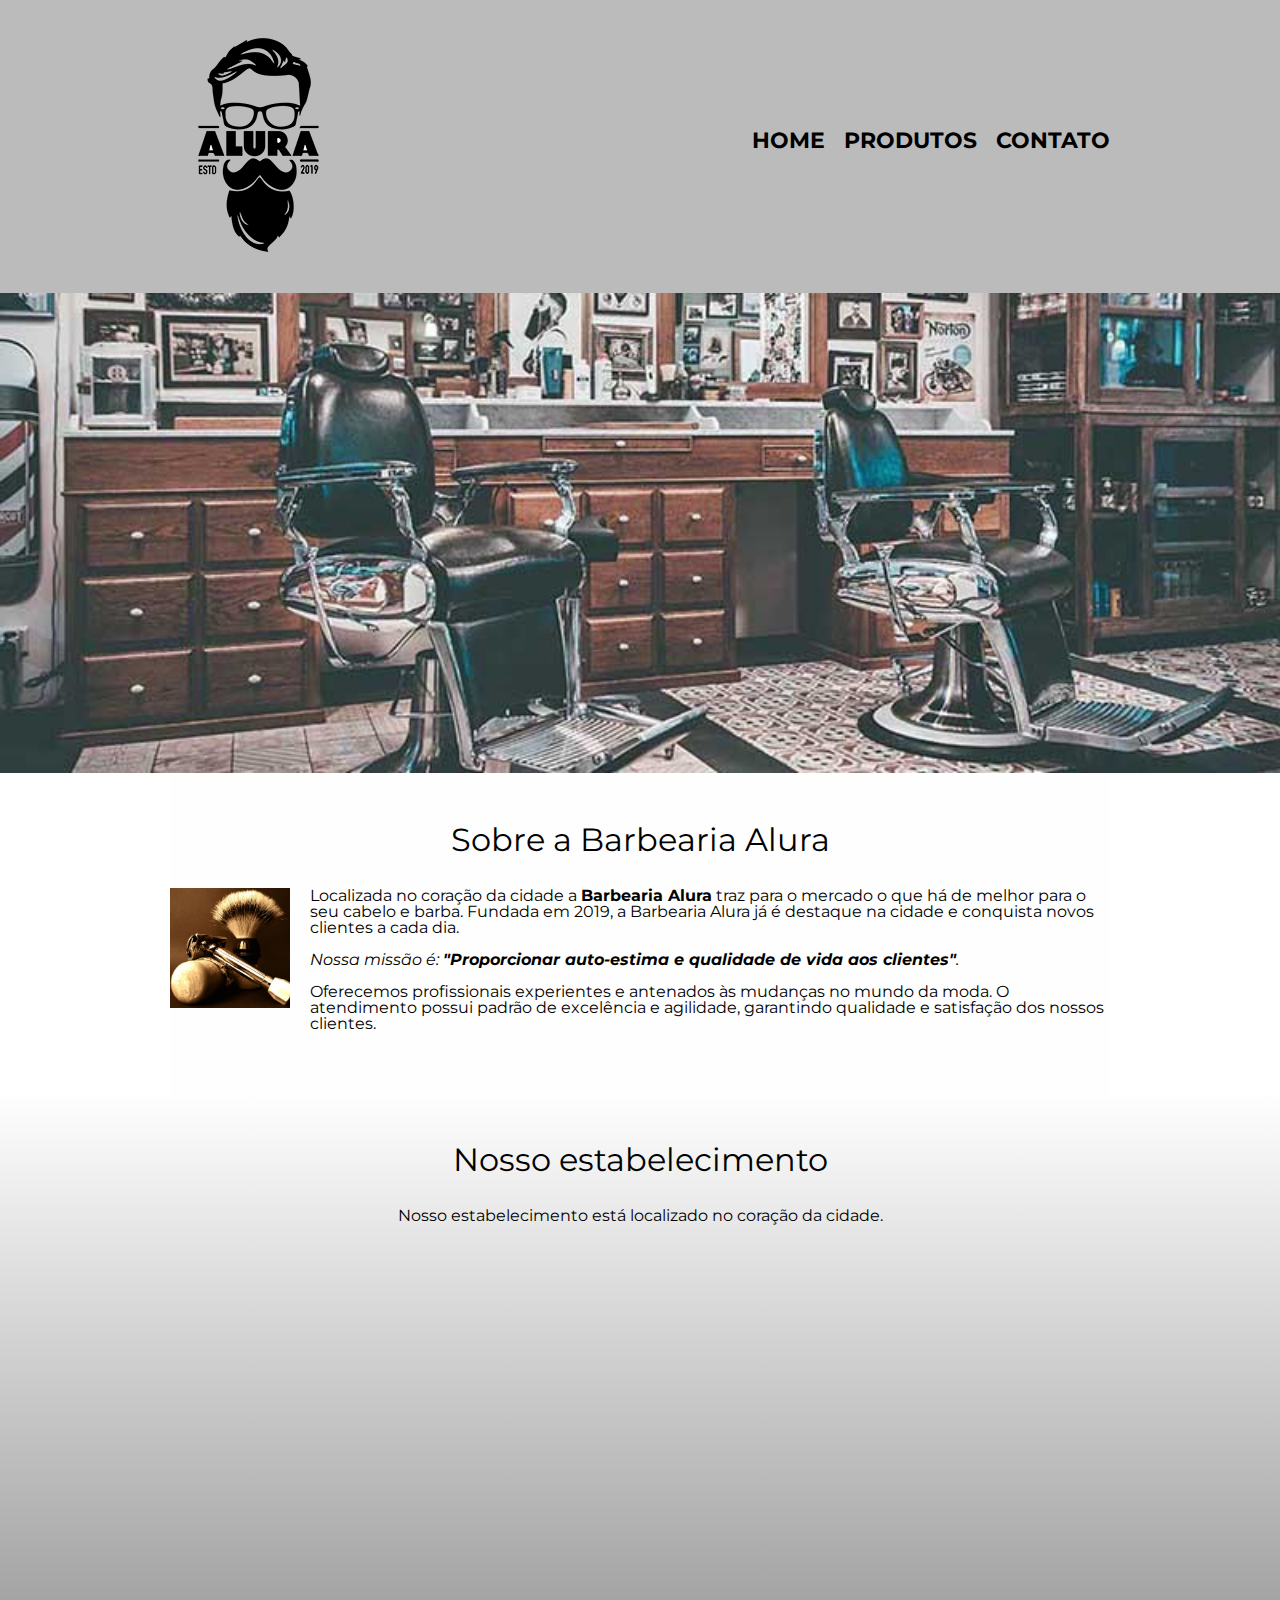
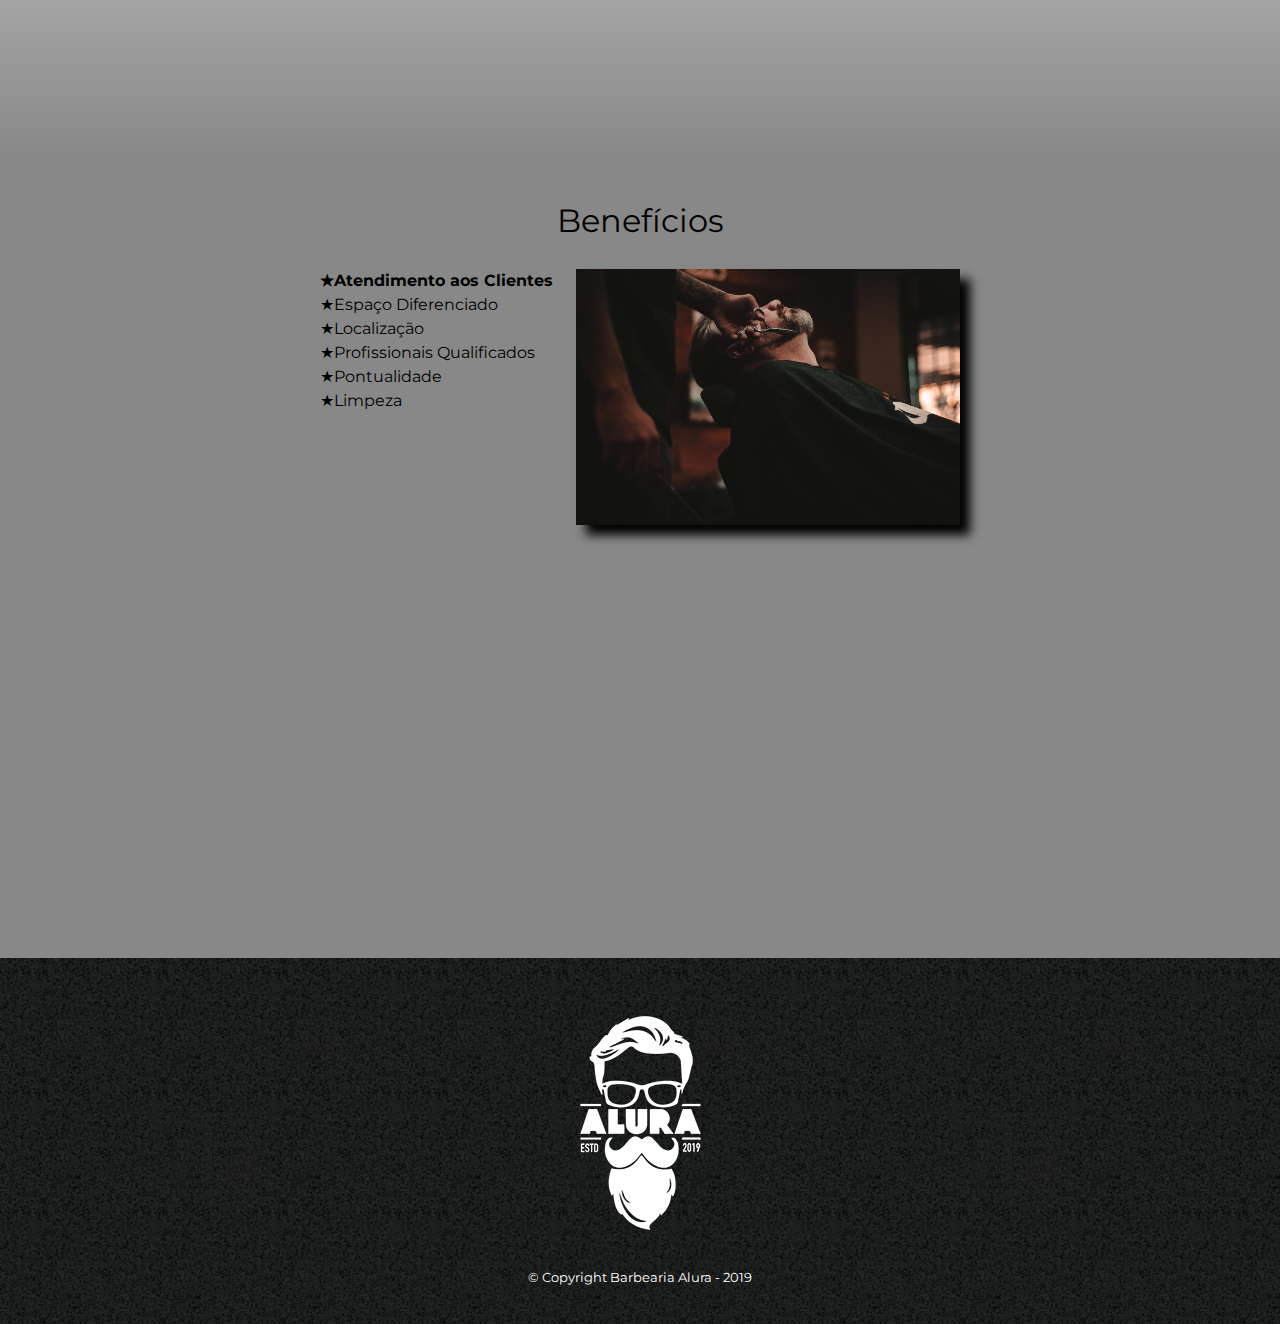
<file: index.html>
<!DOCTYPE html>

<html lang="pt-br">
    <head>
        <meta charset="UTF-8">
        <meta name="viewport" content="width=device-width">
        <title>Barbearia Alura</title>
        <link rel="stylesheet" href="reset.css">
        <link rel="stylesheet" href="style.css">
        <link href="https://fonts.googleapis.com/css2?family=Montserrat&display=swap" rel="stylesheet">
    </head>

    <body>
        <header>
            <div class="caixa">
                <h1> <img src="logo.png"> </h1>

                <nav>
                    <ul>
                        <li><a href="index.html">Home</a></li>
                        <li><a href="produtos.html">Produtos</a></li>
                        <li><a href="contato.html">Contato</a></li>
                    </ul>
                </nav>
            </div>
        </header>

        <img class="banner" src="banner.jpg">

        <main>
            <section class="principal">
                <h2 class="titulo-principal">Sobre a Barbearia Alura</h2>

                <img class="utensilios" src="utensilios.jpg" alt="Utensilios de um barbeiro.">

                <p>Localizada no coração da cidade a <strong>Barbearia Alura</strong> traz para o mercado o que há de melhor para o seu
                cabelo e barba. Fundada em 2019, a Barbearia Alura já é destaque na cidade e conquista novos clientes a cada
                dia.</p>
            
                <p id="marking"><em>Nossa missão é: <strong>"Proporcionar auto-estima e qualidade de vida aos clientes"</strong>.</em></p>
            
                <p>Oferecemos profissionais experientes e antenados às mudanças no mundo da moda. O atendimento possui 
                padrão de excelência e agilidade, garantindo qualidade e satisfação dos nossos clientes.</p>
            </section>

            <section class="mapa">
                <h3 class="titulo-principal">Nosso estabelecimento</h3>
                <p>Nosso estabelecimento está localizado no coração da cidade.</p>

                <div class="mapa-conteudo">
                    <iframe src="https://www.google.com/maps/embed?pb=!1m18!1m12!1m3!1d58513.
                    70489917665!2d-46.717634768749974!3d-23.5646162!2m3!1f0!2f0!3f0!3m2!1i1024!2i768!4f13.
                    1!3m3!1m2!1s0x94ce5a2b2ed7f3a1%3A0xab35da2f5ca62674!2sCaelum%20-
                    %20Escola%20de%20Tecnologia!5e0!3m2!1spt-BR!2sbr!4v1652486359427!5m2!1spt-BR!2sbr" 
                    width="100%" height="450" style="border:0;" allowfullscreen="" loading="lazy" 
                    referrerpolicy="no-referrer-when-downgrade">
                    </iframe>
                </div>
            </section>
        
            <section class="beneficios">
                <h3 class="titulo-principal">Benefícios</h3>
                <div class="conteudo-beneficios">
                    <ul class="lista-beneficios">
                        <li class="itens">Atendimento aos Clientes</li>
                        <li class="itens">Espaço Diferenciado</li>
                        <li class="itens">Localização</li>
                        <li class="itens">Profissionais Qualificados</li>
                        <li class="itens">Pontualidade</li>
                        <li class="itens">Limpeza</li>
                    </ul><img src="beneficios.jpg" class="imagem-beneficios">
                </div>

                <div class="video">
                    <iframe width="100%" height="315" src="https://www.youtube.com/embed/wcVVXUV0YUY" 
                    title="YouTube video player" frameborder="0" allow="accelerometer; autoplay; 
                    clipboard-write; encrypted-media; gyroscope; picture-in-picture" 
                    allowfullscreen>
                    </iframe>
                </div>
            </section>
        </main>

        <footer>
            <img src="logo-branco.png">
            <p class="copyright">&copy; Copyright Barbearia Alura - 2019</p>
        </footer>
    </body>
</html>
</file>
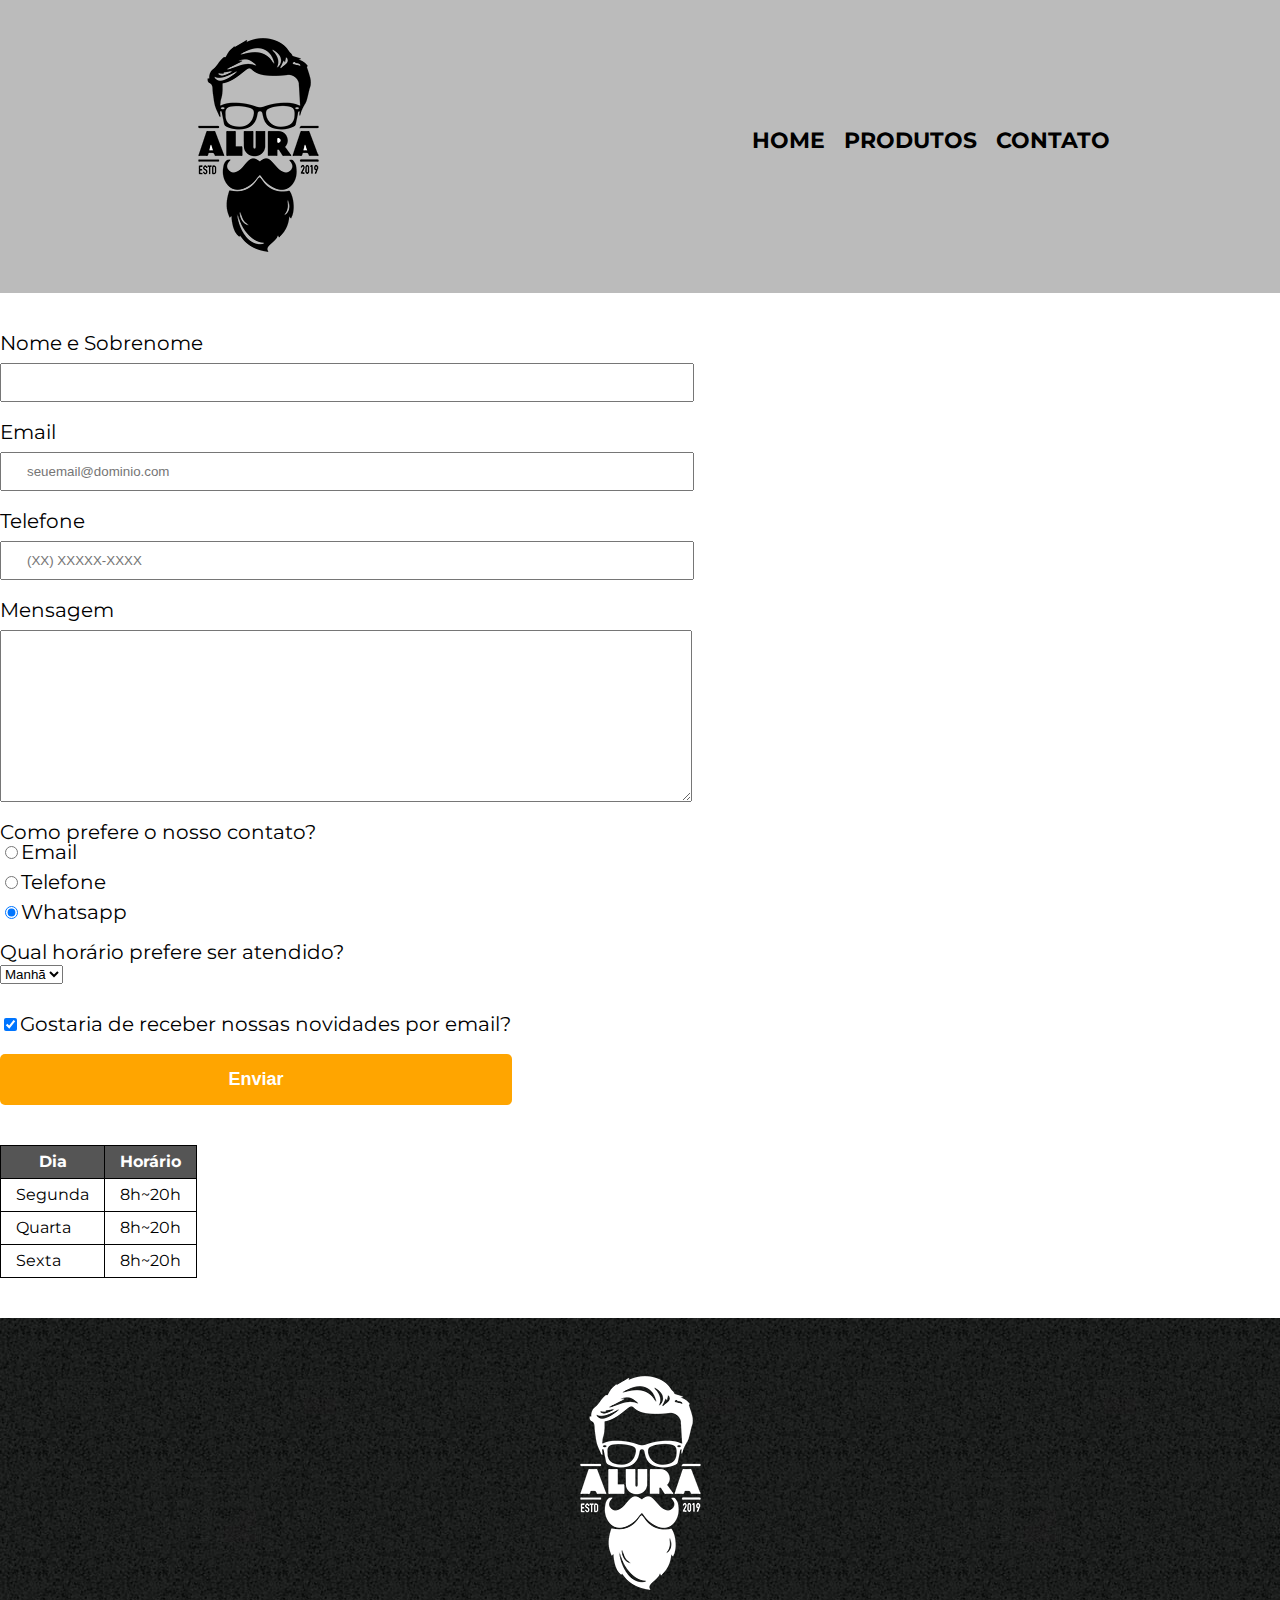
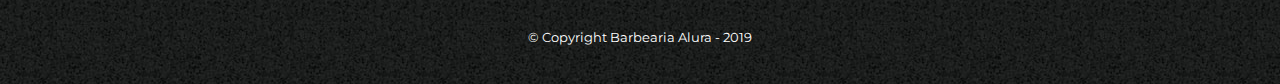
<file: contato.html>
<!DOCTYPE html>

<html lang="pt-br">
    <head>
        <meta charset="UTF-8">
        <meta name="viewport" content="width=device-width">
        <title>Barbearia Alura</title>
        <link rel="stylesheet" href="reset.css">
        <link rel="stylesheet" href="style.css">
        <link href="https://fonts.googleapis.com/css2?family=Montserrat&display=swap" rel="stylesheet">
    </head>
    <body>
        <header>
            <div class="caixa">
                <h1> <img src="logo.png" alt="Logo da Barbearia Alura"> </h1>

                <nav>
                    <ul>
                        <li><a href="index.html">Home</a></li>
                        <li><a href="produtos.html">Produtos</a></li>
                        <li><a href="contato.html">Contato</a></li>
                    </ul>
                </nav>
            </div>
        </header>

        <main>
            <form>
                <label for="nomesobrenome">Nome e Sobrenome</label>
                <input type="text" id="nomesobrenome" class="input-padrao" required>
                
                <label for="email">Email</label>
                <input type="email" id="email" class="input-padrao" required placeholder
                    ="seuemail@dominio.com">
                
                <label for="telefone">Telefone</label>
                <input type="tel" id="telefone" class="input-padrao" required placeholder
                    ="(XX) XXXXX-XXXX">

                <label for="mensagem">Mensagem</label>
                <textarea id="mensagem" cols="70" rows="10" class="input-padrao" required></textarea>

                <fieldset>
                    <legend>Como prefere o nosso contato?</p>
                    <label for="radio-email"><input type="radio" name="contato" value="email" 
                        id="radio-email">Email</label>
                    
                    <label for="radio-telefone"><input type="radio" name="contato" value="telefone" 
                        id="radio-telefone">Telefone</label>
                    
                    <label for="radio-whatsapp"><input type="radio" name="contato" value="whatsapp" 
                        id="radio-whatsapp" checked>Whatsapp</label>
                </fieldset>

                <fieldset>
                    <legend>Qual horário prefere ser atendido?</p>
                    <select>
                        <option>Manhã</option>
                        <option>Tarde</option>
                        <option>Noite</option>
                    </select>
                </fieldset>

                <label class="checkbox">
                    <input type="checkbox" checked>Gostaria de receber nossas novidades por email?
                </label>

                <input type="submit" value="Enviar" class="enviar">
            </form>

            <table class="table">
                <thead>
                    <tr>
                        <th>Dia</th>
                        <th>Horário</th>
                    </tr>
                </thead>
                <tbody>
                    <tr>
                        <td>Segunda</td>
                        <td>8h~20h</td>
                    </tr>
                    <tr>
                        <td>Quarta</td>
                        <td>8h~20h</td>
                    </tr>
                    <tr>
                        <td>Sexta</td>
                        <td>8h~20h</td>
                    </tr>
                </tbody>
            </table>
        </main>

        <footer>
            <img src="logo-branco.png" alt="Logo da Barbearia Alura">
            <p class="copyright">&copy; Copyright Barbearia Alura - 2019</p>
        </footer>
    </body>
</html>
</file>
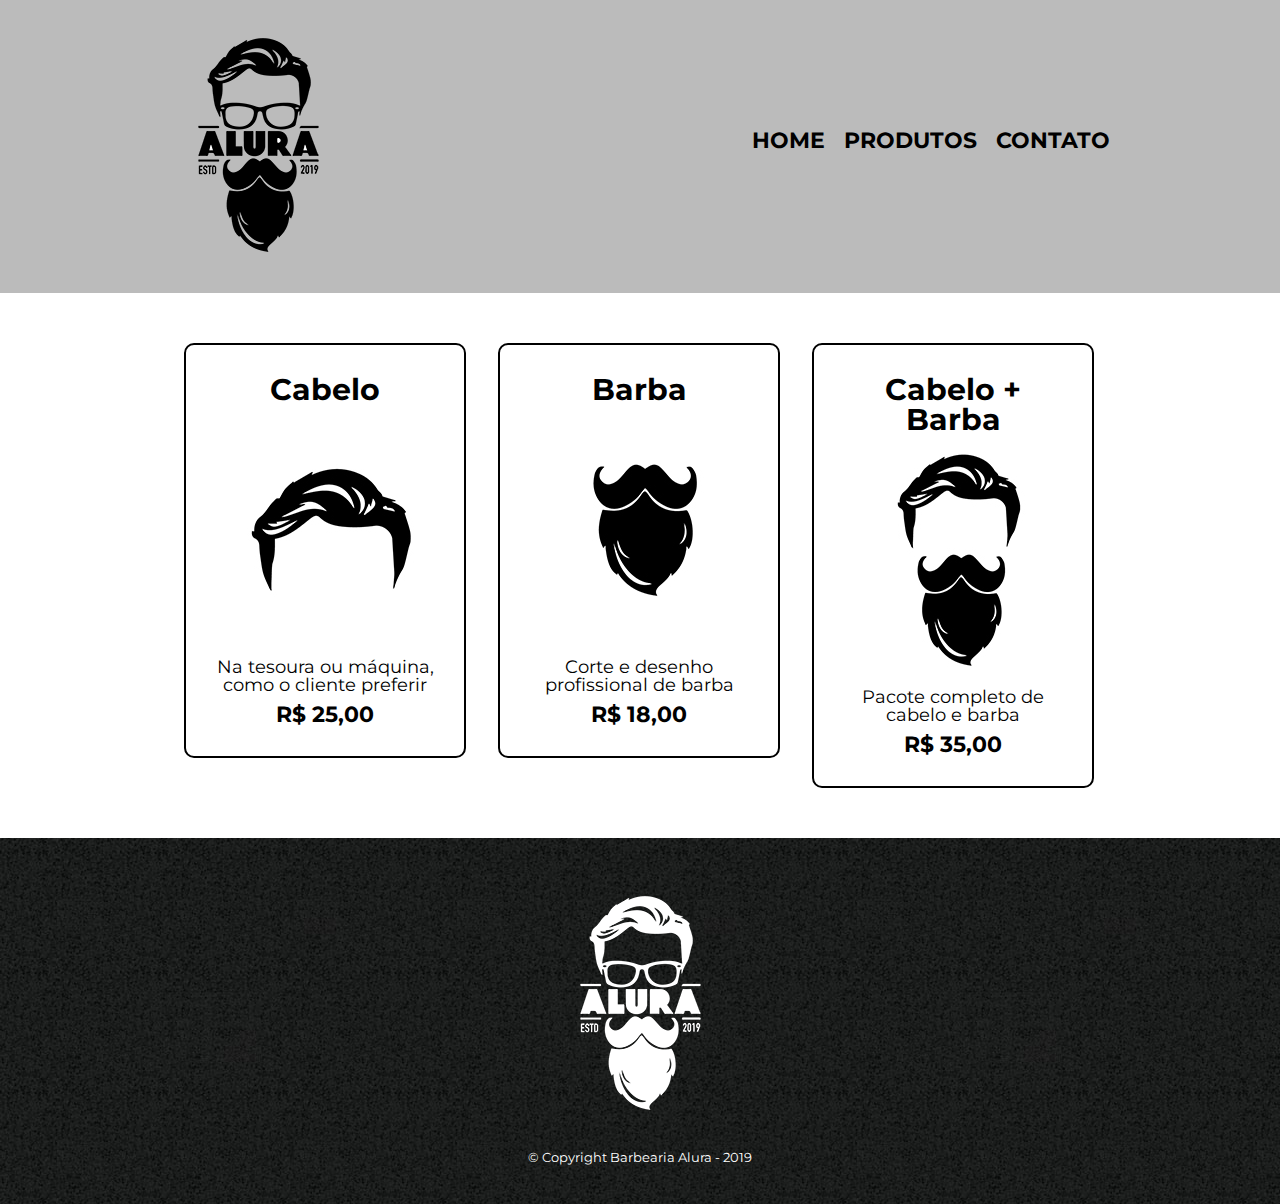
<file: produtos.html>
<!DOCTYPE html>

<html lang="pt-br">
    <head>
        <meta charset="UTF-8">
        <meta name="viewport" content="width=device-width">
        <title>Barbearia Alura</title>
        <link rel="stylesheet" href="reset.css">
        <link rel="stylesheet" href="style.css">
        <link href="https://fonts.googleapis.com/css2?family=Montserrat&display=swap" rel="stylesheet">
    </head>
    <body>
        <header>
            <div class="caixa">
                <h1> <img src="logo.png"> </h1>

                <nav>
                    <ul>
                        <li><a href="index.html">Home</a></li>
                        <li><a href="produtos.html">Produtos</a></li>
                        <li><a href="contato.html">Contato</a></li>
                    </ul>
                </nav>
            </div>
        </header>

        <main>
            <ul class="produtos">
                <li>
                    <h2>Cabelo</h2>
                    <img src="cabelo.jpg">
                    <p class="produto-descricao">Na tesoura ou máquina, como o cliente preferir</p>
                    <p class="produto-preco">R$ 25,00</p>
                </li>
                <li>
                    <h2>Barba</h2>
                    <img src="barba.jpg">
                    <p class="produto-descricao">Corte e desenho profissional de barba</p>
                    <p class="produto-preco">R$ 18,00</p>
                </li>
                <li>
                    <h2>Cabelo + Barba</h2>
                    <img src="cabelo+barba.jpg">
                    <p class="produto-descricao">Pacote completo de cabelo e barba</p>
                    <p class="produto-preco">R$ 35,00</p>
                </li>
            </ul>
        </main>

        <footer>
            <img src="logo-branco.png">
            <p class="copyright">&copy; Copyright Barbearia Alura - 2019</p>
        </footer>
    </body>
</html>
</file>
<file: style.css>
body {
    font-family: 'Montserrat', sans-serif;
}

header {
	background: #BBBBBB;
	padding: 20px 0;
}

.caixa {
	position: relative;
	width: 940px;
	margin: 0 auto;
}

nav {
	position: absolute;
	top: 110px;
	right: 0;
}

nav li {
	display: inline;
	margin: 0 0 0 15px;
}

nav a {
	text-transform: uppercase;
	color: #000000;
	font-weight: bold;
	font-size: 22px;
	text-decoration: none;
}

nav a:hover {
	color: #C78C19;
	text-decoration: underline;
}

.produtos {
	width: 940px;
	margin: 0 auto;
	padding: 50px 0;
}

.produtos li {
	display: inline-block;
	text-align: center;
	width: 30%;
	vertical-align: top;
	margin: 0 1.5%;
	padding: 30px 20px;
	box-sizing: border-box;
	border: 2px solid #000000;
	border-radius: 10px;
}

.produtos li:hover {
	border-color: #C78C19;
}

.produtos li:active {
	border-color: #088C19;	
}

.produtos li:hover h2 {
	font-size: 34px;
}

.produtos h2 {
	font-size: 30px;
	font-weight: bold;
}

.produto-descricao {
	font-size: 18px;
}

.produto-preco {
	font-size: 22px;
	font-weight: bold;
	margin-top: 10px;
}

footer {
	text-align: center;
	background: url("bg.jpg");
	padding: 40px 0;
}

.copyright {
	color: #FFFFFF;
	font-size: 13px;
	margin: 20px 0 0;
}

form {
	margin: 40px 0;
}

form label, form legend {
	display:block;
	font-size: 20px;
	margin: 0 0 10px;
}

.input-padrao {
	display: block;
	margin: 0 0 20px;
	padding: 10px 25px;
	width: 50%;
}

.checkbox {
	margin: 20px 0;
}

.enviar {
    width: 40%;
    padding: 15px 0;
    background: orange;
    color: white;
    font-weight: bold;
    font-size: 18px;
    border: none;
    border-radius: 5px;
    transition: 1s all;
    cursor: pointer;
}

.enviar:hover {
    background: darkorange;
    transform: scale(1.2);
}

table {
    margin: 20px 0 40px;
}

thead {
    background: #555555;
    color: white;
    font-weight: bold;
}

td, th {
    border: 1px solid black;
    padding: 8px 15px;
}

.banner {
    width: 100%;
}

.titulo-principal {
    text-align: center;
    font-size: 2em;
    margin: 0 0 1em;
    clear: left;
}

.principal {
    padding: 3em 0;
    background: #FEFEFE;
    width: 940px;
	margin: 0 auto;
}

.principal p {
    margin: 0 0 1em;
}

.principal strong {
    font-weight: bold;
}

.principal em {
    font-style: italic;
}

.utensilios {
    width: 120px;
    float: left;
    margin: 0 20px 20px 0;
}

.beneficios {
    padding: 3em 0;
    background: #888888;
}

.conteudo-beneficios {
    width: 640px;
    margin: 0 auto;
}

.lista-beneficios {
    width: 40%;
    display: inline-block;
    vertical-align: top;
}

.itens {
    line-height: 1.5;
}

.itens::before {
    content: "★";
}

.itens:first-child {
    font-weight: bold;
}

.imagem-beneficios {
    width: 60%;
	opacity: 1;
	transition: 400ms;
	box-shadow: 10px 10px 10px 0 #000000;
}

.imagem-beneficios:hover {
	opacity: 0.5;
}

.mapa {
    padding: 3em 0;
    background: linear-gradient(#FEFEFE, #888888);
}

.mapa-conteudo {
    width: 940px;
	margin: 0 auto;
}

.mapa p {
    margin: 0 0 2em;
    text-align: center;
}

.video {
    width: 560px;
    margin: 2em auto;
}

@media screen and (max-width: 480px) {
	.caixa, .principal, .conteudo-beneficios, .mapa-conteudo, .video{
		width: auto;
	}

	h1 {
		text-align: center;
	}

	nav {
		position: static;
	}

	.lista-beneficios, .imagem-beneficios {
		width: 100%;
	}
}
</file>
